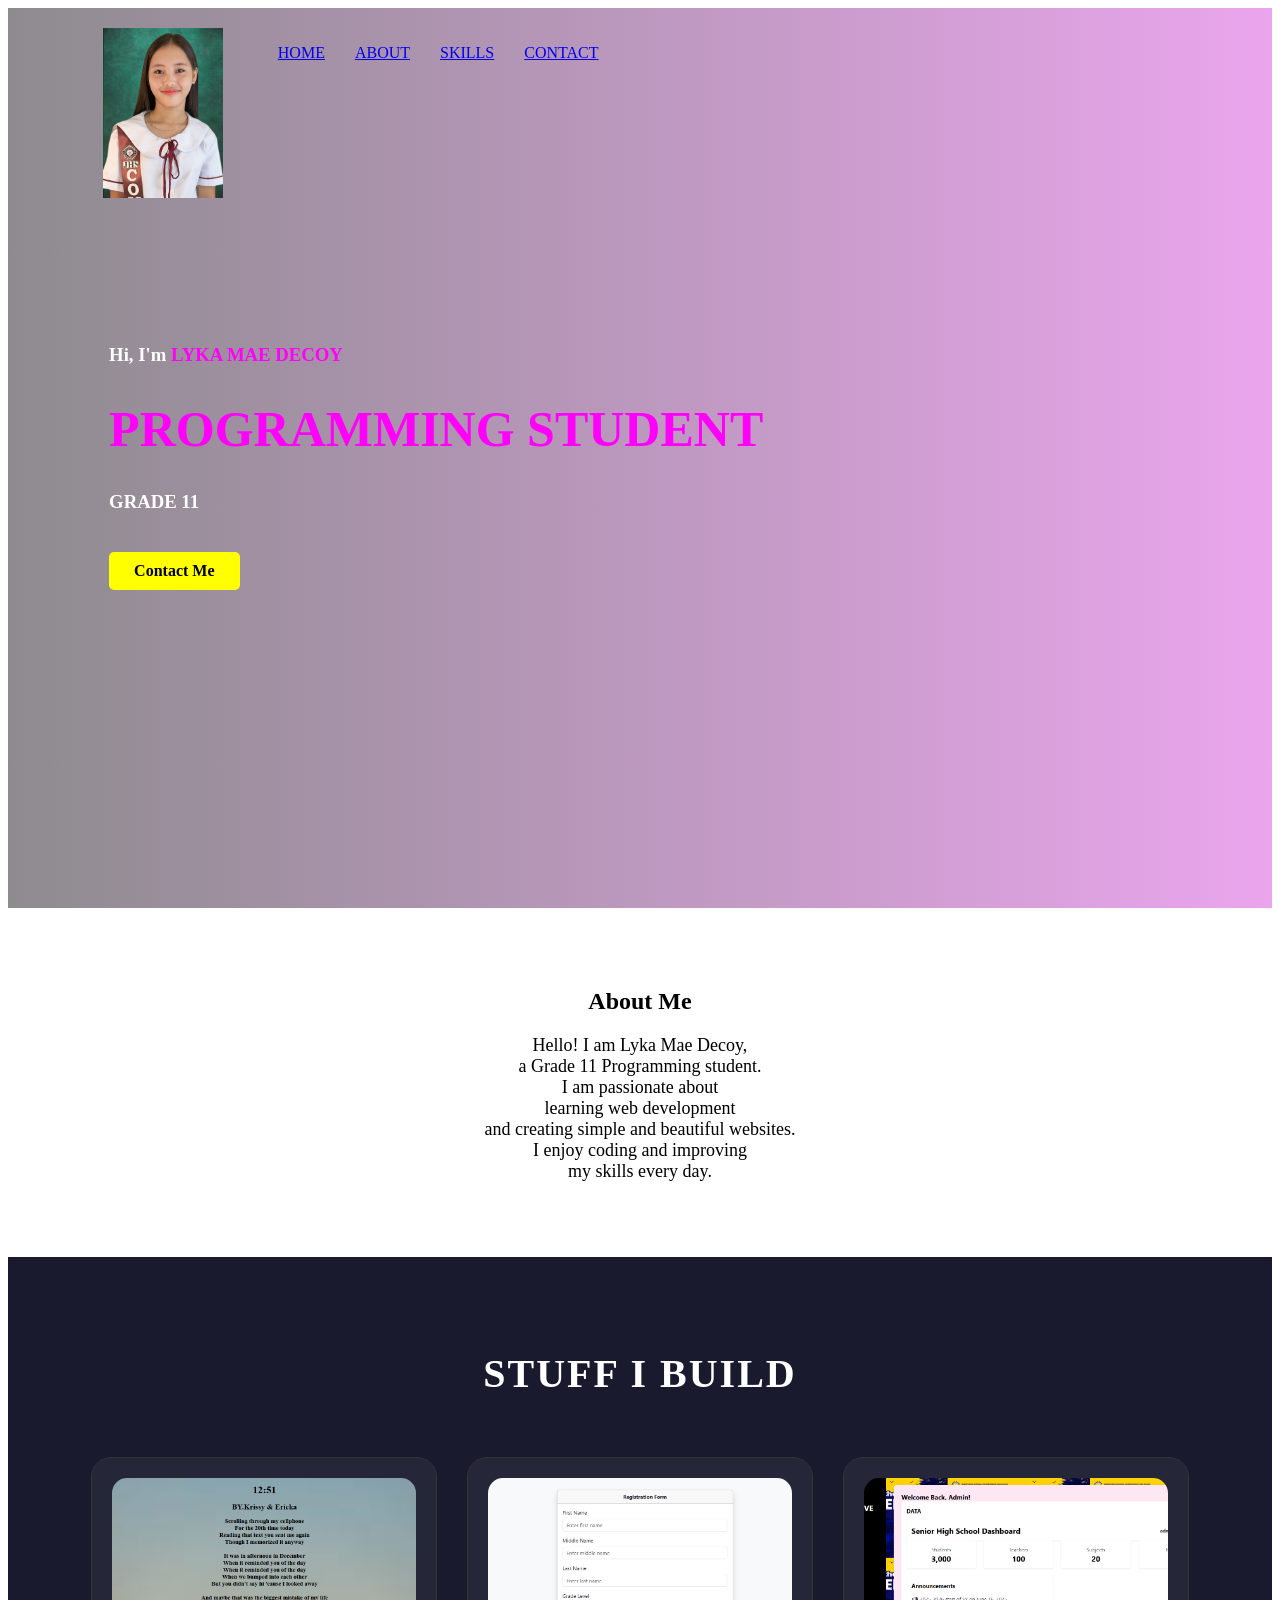
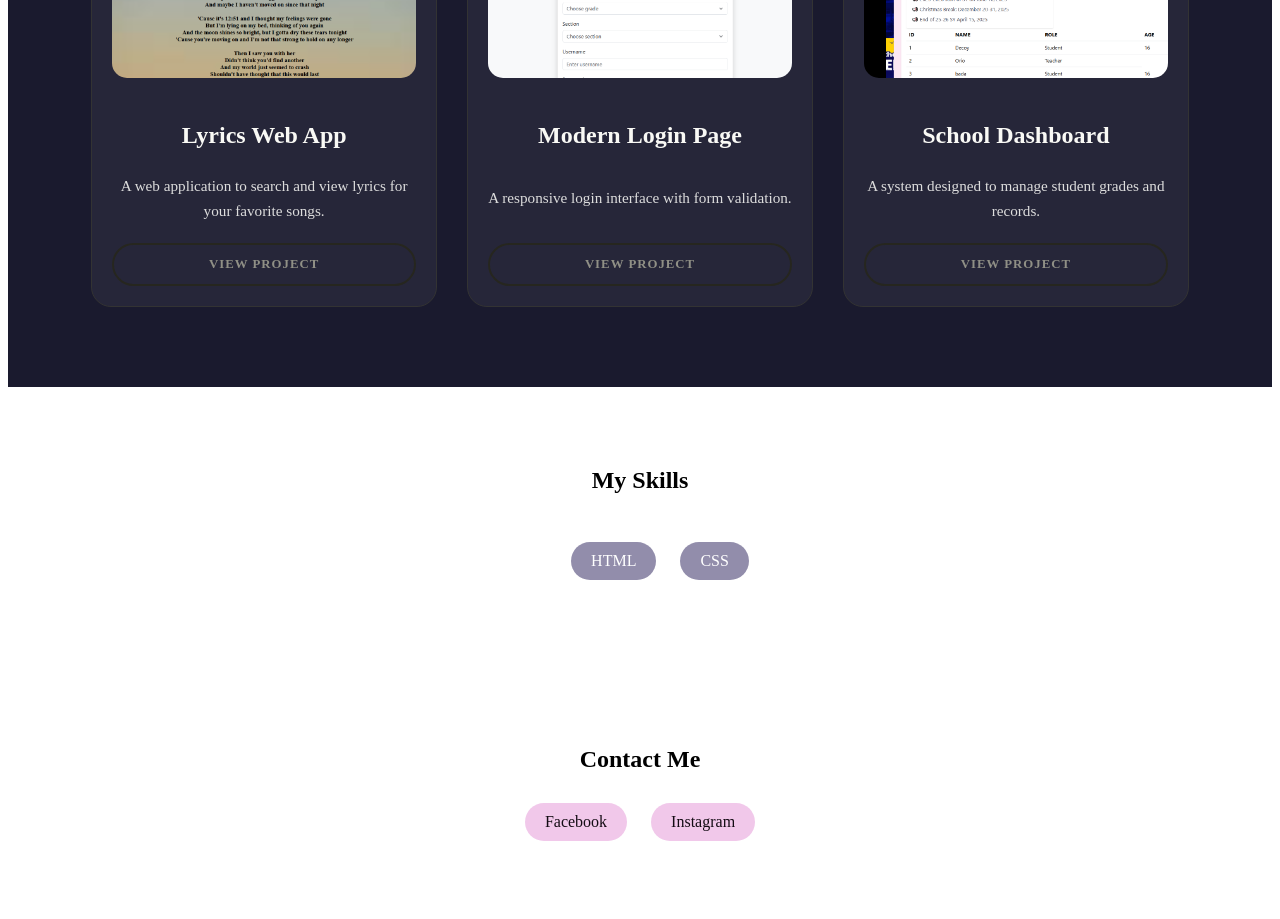
<file: index.html>
<!DOCTYPE html>
<html lang="en">
<head>
    <meta charset="UTF-8">
    <meta name="viewport" content="width=device-width, initial-scale=1.0">
    <title>Personal Portfolio</title>
    <link rel="stylesheet" href="mae.css">
</head>
<body>

    <div class="main"> 
        <div class="navbar">
            <img src="gradpic.jpg" class="logo">

            <ul> 
                <li><a href="#">HOME</a></li>
                <br>
                <li><a href="#about">ABOUT</a></li>
                <br>
                <li><a href="#skills">SKILLS</a></li>
                <br>
                <li><a href="#contact">CONTACT</a></li>
            </ul>
        </div>

        <div class="info">
            <h3>Hi, I'm <span>LYKA MAE DECOY</span></h3>
            <h1><span>PROGRAMMING STUDENT</span></h1>
            <h3>GRADE 11</h3>
            <a href="#contact">Contact Me</a>
        </div>
    </div>

   
    <section id="about">
        <h2>About Me</h2>
        <p>
            Hello! I am Lyka Mae Decoy, 
            <br>
            a Grade 11 Programming student.
            <br>
            I am passionate about
            <br>
            learning web development
            <br>
             and creating simple and beautiful websites.
             <br>
             I enjoy coding and improving
             <br>
            my skills every day.
        </p>
        </section>
<section id="works" class="projects-section">
    <h2 class="section-title">STUFF I BUILD</h2>
    
    <div class="projects-container">
        <div class="project-card">
            <img src="uuu.png" alt="Lyrics App Preview" class="project-img">
            <div class="project-info">
                <h3>Lyrics Web App</h3>
                <p>A web application to search and view lyrics for your favorite songs.</p>
                <a href="lyrics.html" class="view-btn">View Project</a>
            </div>
        </div>

        <div class="project-card">
            <img src="yyy.png" alt="Login Page Preview" class="project-img">
            <div class="project-info">
                <h3>Modern Login Page</h3>
                <p>A responsive login interface with form validation.</p>
                <a href="rgstrform.html" class="view-btn">View Project</a>
            </div>
        </div>

        <div class="project-card">
            <img src="hhh.png" alt="School Dashboard Preview" class="project-img">
            <div class="project-info">
                <h3>School Dashboard</h3>
                <p>A system designed to manage student grades and records.</p>
                <a href="dashboard.html" class="view-btn">View Project</a>
            </div>
        </div>
    </div>
</section>
    
    <section id="skills">
        
        <h2>My Skills</h2>
        <ul>
            <br>
            <li>HTML</li>
            <li>CSS</li>
            
        </ul>
    </section>

    
<section id="contact">
    <h2>Contact Me</h2>

    <div class="social-links">
        <a href="https://www.facebook.com/lykadecoy02" target="_blank">Facebook</a>
        <a href="https://www.instagram.com/lykdcy?igsh=MmF3c2YwaHM2MG1t" target="_blank">Instagram</a>
        
    </div>
</section>
    

</body>
</html>
</file>
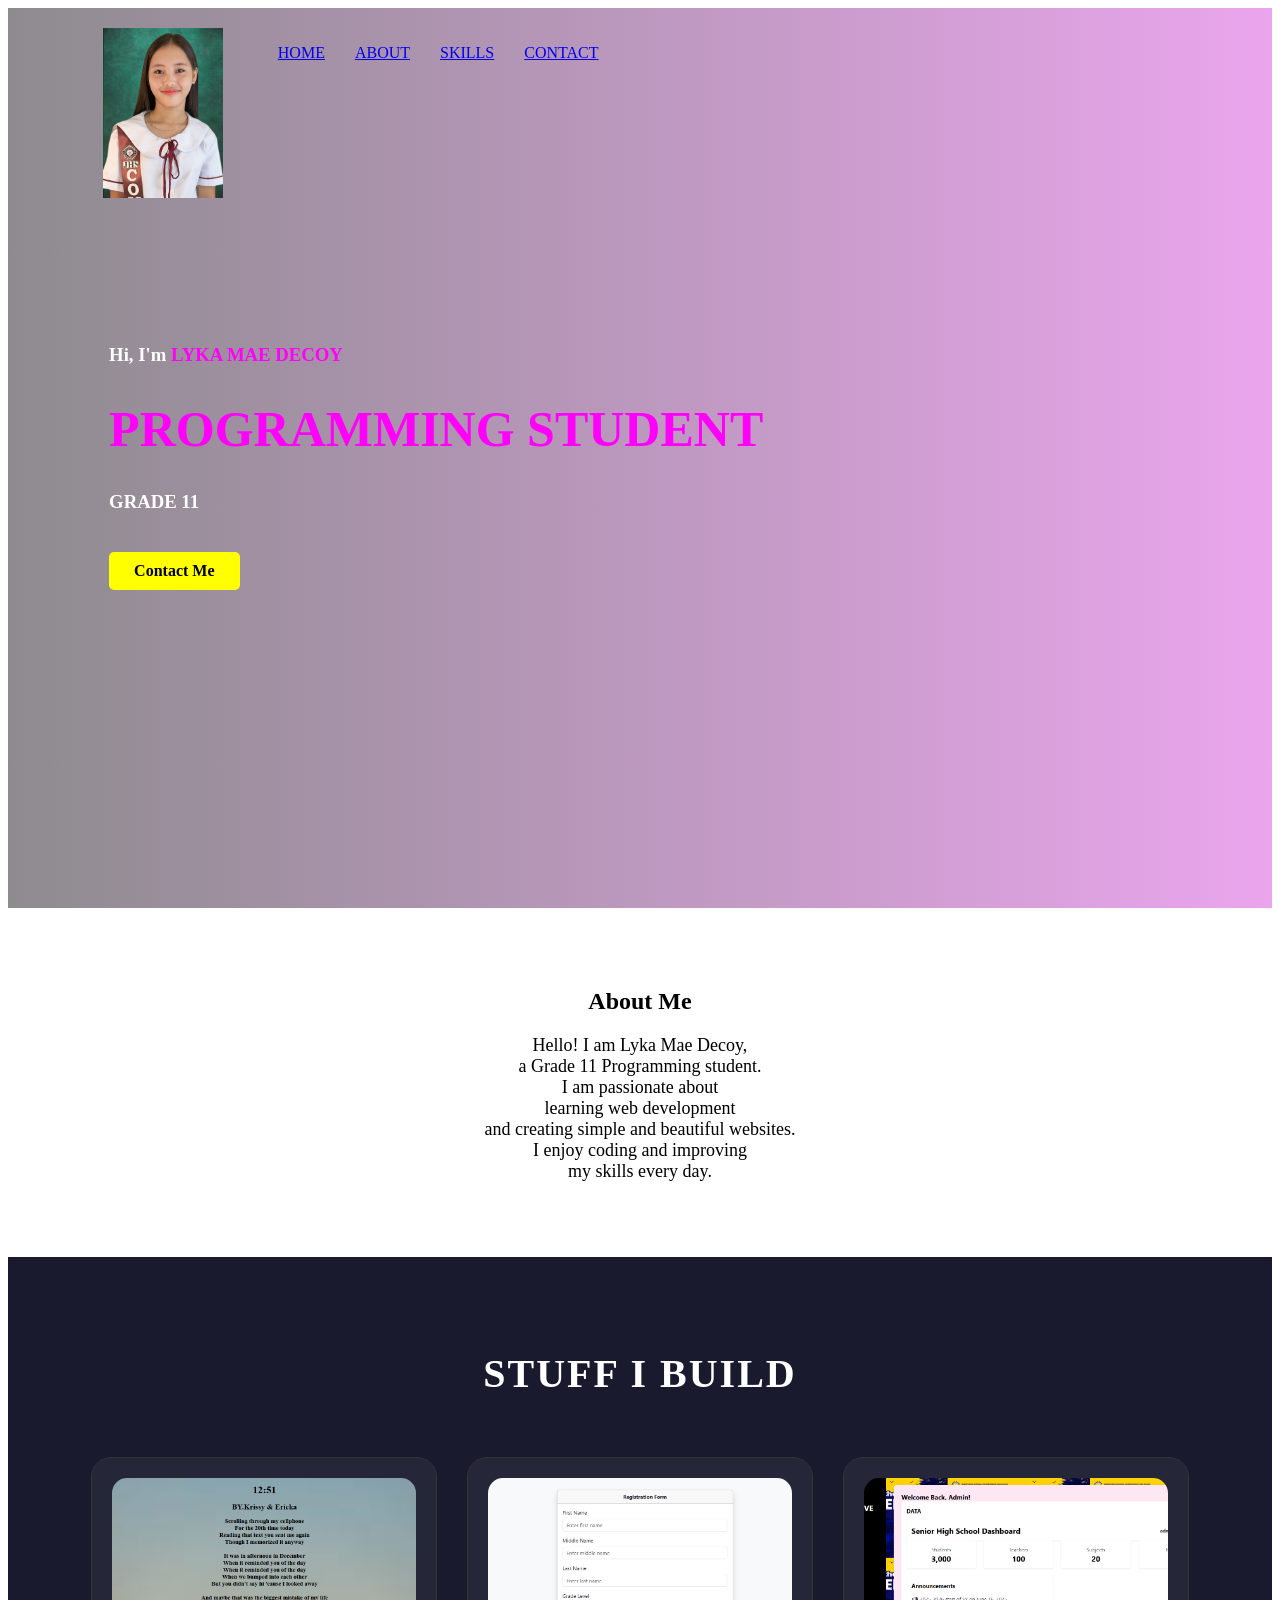
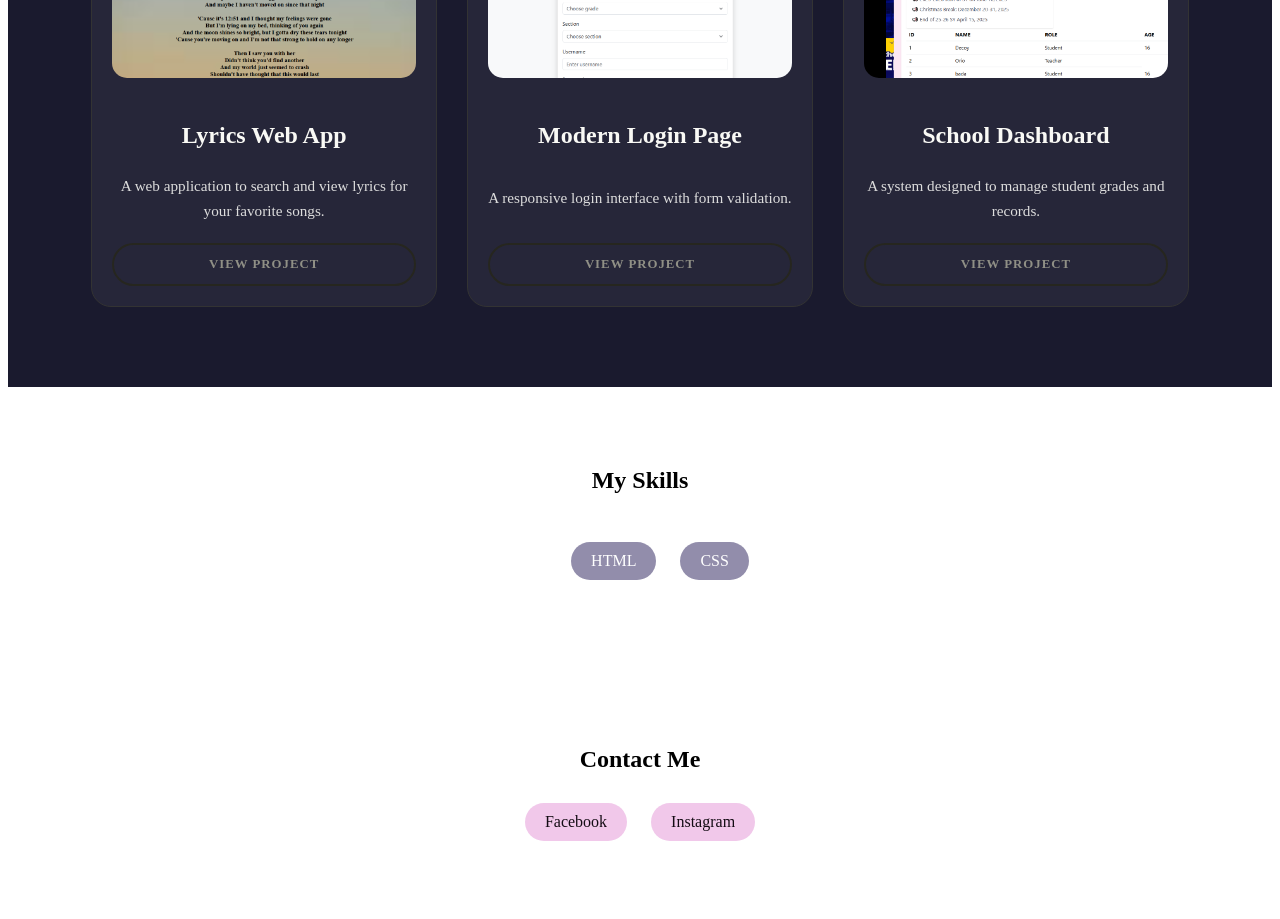
<file: lykamae.html>
<!DOCTYPE html>
<html lang="en">
<head>
    <meta charset="UTF-8">
    <meta name="viewport" content="width=device-width, initial-scale=1.0">
    <title>Personal Portfolio</title>
    <link rel="stylesheet" href="mae.css">
</head>
<body>

    <div class="main"> 
        <div class="navbar">
            <img src="gradpic.jpg" class="logo">

            <ul> 
                <li><a href="#">HOME</a></li>
                <br>
                <li><a href="#about">ABOUT</a></li>
                <br>
                <li><a href="#skills">SKILLS</a></li>
                <br>
                <li><a href="#contact">CONTACT</a></li>
            </ul>
        </div>

        <div class="info">
            <h3>Hi, I'm <span>LYKA MAE DECOY</span></h3>
            <h1><span>PROGRAMMING STUDENT</span></h1>
            <h3>GRADE 11</h3>
            <a href="#contact">Contact Me</a>
        </div>
    </div>

   
    <section id="about">
        <h2>About Me</h2>
        <p>
            Hello! I am Lyka Mae Decoy, 
            <br>
            a Grade 11 Programming student.
            <br>
            I am passionate about
            <br>
            learning web development
            <br>
             and creating simple and beautiful websites.
             <br>
             I enjoy coding and improving
             <br>
            my skills every day.
        </p>
        </section>
<section id="works" class="projects-section">
    <h2 class="section-title">STUFF I BUILD</h2>
    
    <div class="projects-container">
        <div class="project-card">
            <img src="uuu.png" alt="Lyrics App Preview" class="project-img">
            <div class="project-info">
                <h3>Lyrics Web App</h3>
                <p>A web application to search and view lyrics for your favorite songs.</p>
                <a href="lyrics.html" class="view-btn">View Project</a>
            </div>
        </div>

        <div class="project-card">
            <img src="yyy.png" alt="Login Page Preview" class="project-img">
            <div class="project-info">
                <h3>Modern Login Page</h3>
                <p>A responsive login interface with form validation.</p>
                <a href="rgstrform.html" class="view-btn">View Project</a>
            </div>
        </div>

        <div class="project-card">
            <img src="hhh.png" alt="School Dashboard Preview" class="project-img">
            <div class="project-info">
                <h3>School Dashboard</h3>
                <p>A system designed to manage student grades and records.</p>
                <a href="dashboard.html" class="view-btn">View Project</a>
            </div>
        </div>
    </div>
</section>
    
    <section id="skills">
        
        <h2>My Skills</h2>
        <ul>
            <br>
            <li>HTML</li>
            <li>CSS</li>
            
        </ul>
    </section>

    
<section id="contact">
    <h2>Contact Me</h2>

    <div class="social-links">
        <a href="https://www.facebook.com/lykadecoy02" target="_blank">Facebook</a>
        <a href="https://www.instagram.com/lykdcy?igsh=MmF3c2YwaHM2MG1t" target="_blank">Instagram</a>
        
    </div>
</section>
    

</body>
</html>
</file>
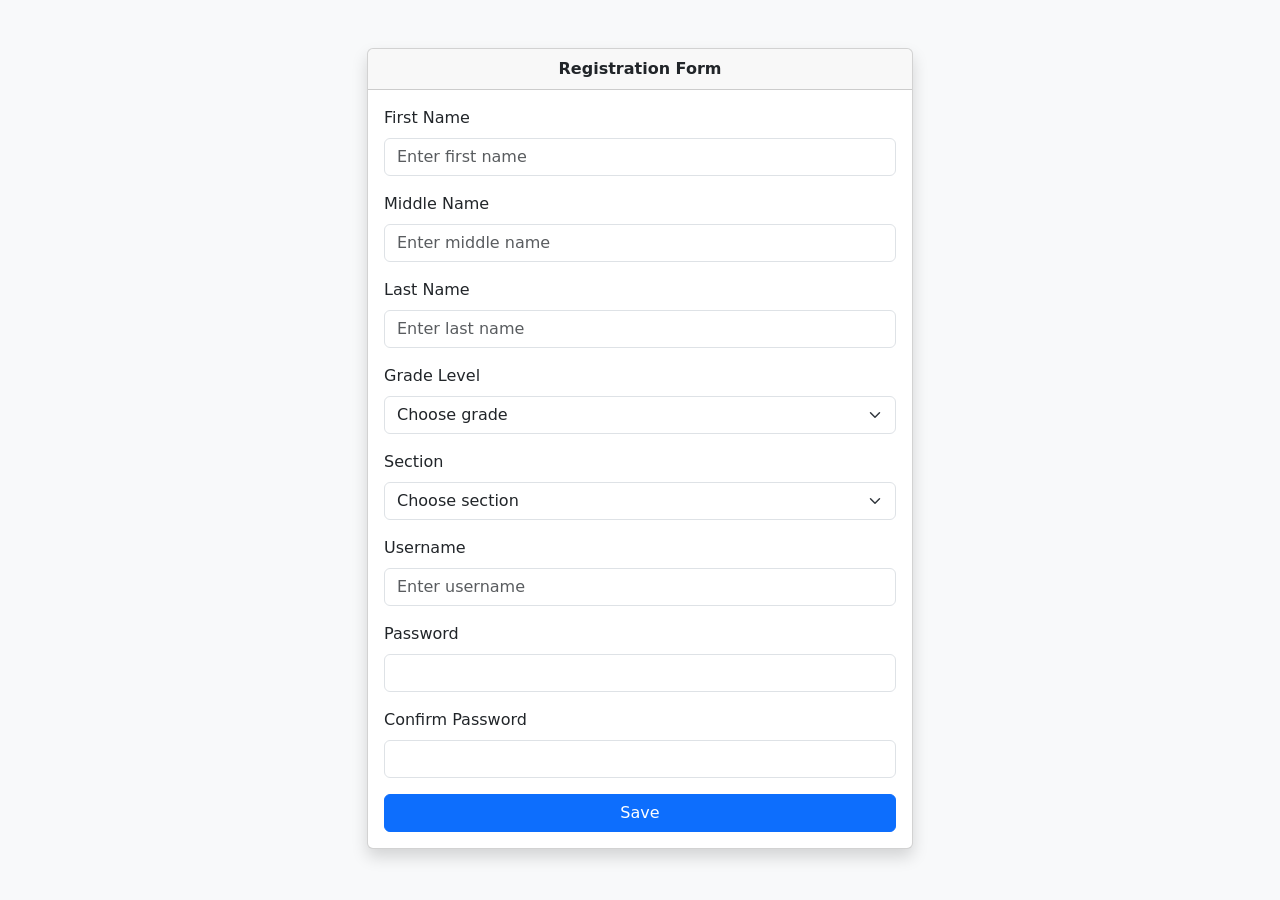
<file: rgstrform.html>
<!DOCTYPE html>
<html lang="en">
<head>
    <meta charset="UTF-8">
    <meta http-equiv="X-UA-Compatible" content="IE=edge">
    <meta name="viewport" content="width=device-width, initial-scale=1.0">
    <title>Document</title>
</head>
<body>
    
    <!DOCTYPE html>
<html lang="en">
<head>
  <meta charset="UTF-8">
  <title>Student Registration</title>

  <!-- Bootstrap 5 CDN -->
  <link href="https://cdn.jsdelivr.net/npm/bootstrap@5.3.2/dist/css/bootstrap.min.css" rel="stylesheet">
</head>
<body class="bg-light">

<div class="container mt-5">
  <div class="row justify-content-center">
    <div class="col-md-6">

      <div class="card shadow">
        <div class="card-header text-center fw-bold">
          Registration Form
        </div>

        <div class="card-body">
          <form>

            <div class="mb-3">
              <label class="form-label">First Name</label>
              <input type="text" class="form-control" placeholder="Enter first name">
            </div>

            <div class="mb-3">
              <label class="form-label">Middle Name</label>
              <input type="text" class="form-control" placeholder="Enter middle name">
            </div>

            <div class="mb-3">
              <label class="form-label">Last Name</label>
              <input type="text" class="form-control" placeholder="Enter last name">
            </div>

            <div class="mb-3">
                <label class="form-label">Grade Level</label>
                <select class="form-select" id="grade" onchange="changeSection()">
                  <option selected disabled>Choose grade</option>
                  <option value="11">Grade 11</option>
                  <option value="12">Grade 12</option>
                </select>
              </div>
              
              <div class="mb-3">
                <label class="form-label">Section</label>
                <select class="form-select" id="section">
                  <option selected disabled>Choose section</option>
                </select>
              </div>
              
              <script>
              function changeSection() {
                let grade = document.getElementById("grade").value;
                let section = document.getElementById("section");
              
                // clear previous options
                section.innerHTML = '<option selected disabled>Choose section</option>';
              
                if (grade === "11") {
                  section.innerHTML += "<option>Hawking</option>";
                  section.innerHTML += "<option>Newton</option>";
                  section.innerHTML += "<option>curie</option>";
                } 
                else if (grade === "12") {
                  section.innerHTML += "<option>apollo</option>";
                  section.innerHTML += "<option>zeus</option>";
                  section.innerHTML += "<option>athena</option>";
                  

                }
              }
              </script>
              

            <div class="mb-3">
              <label class="form-label">Username</label>
              <input type="text" class="form-control" placeholder="Enter username">
            </div>

            <div class="mb-3">
              <label class="form-label">Password</label>
              <input type="password" class="form-control">
            </div>

            <div class="mb-3">
              <label class="form-label">Confirm Password</label>
              <input type="password" class="form-control">
            </div>

            <div class="d-grid">
              <button type="submit" class="btn btn-primary">
                Save
              </button>
            </div>

          </form>
        </div>
      </div>

    </div>
  </div>
</div>

</body>
</html>

</body>
</html>
</file>
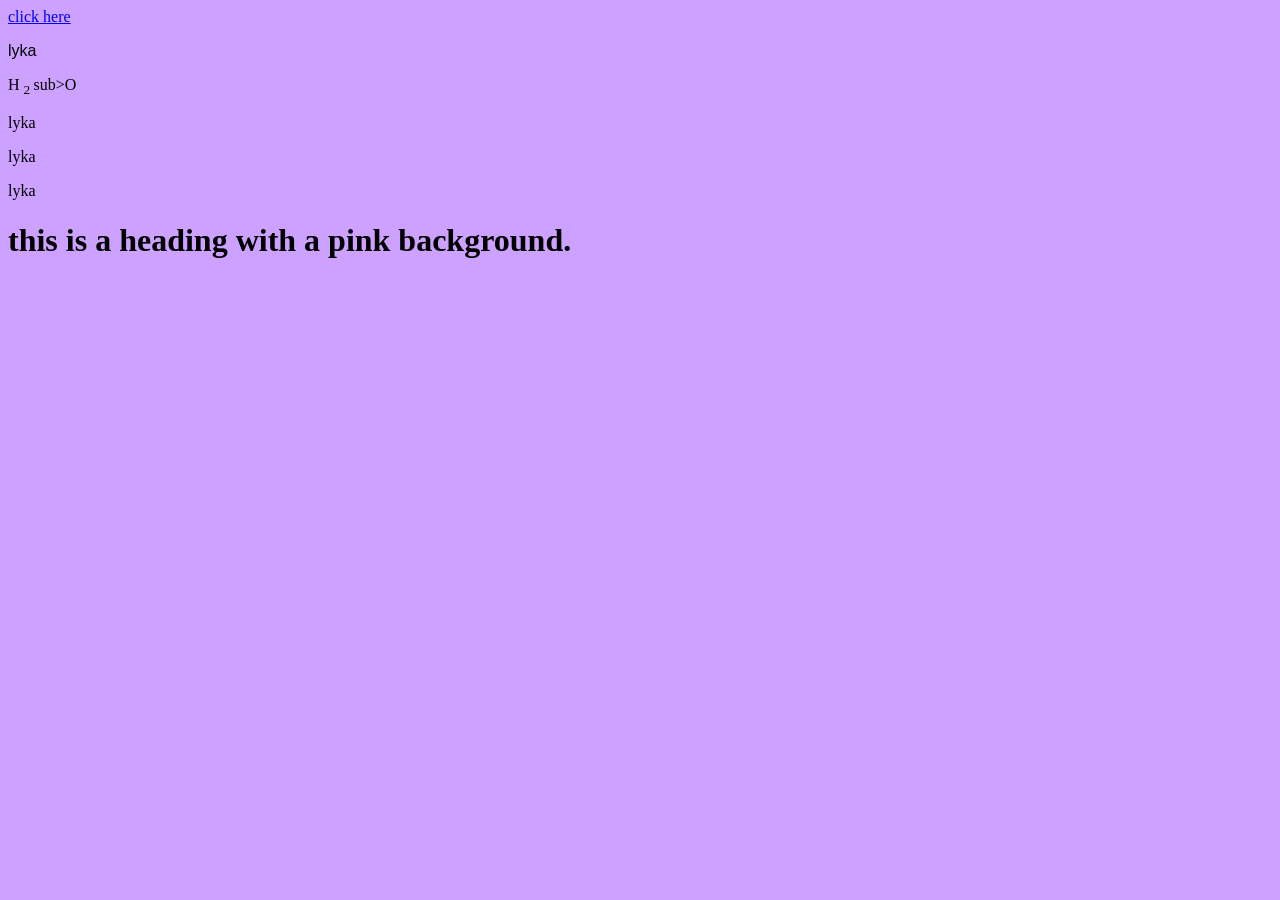
<file: youtube.html>
<!DOCTYPE html>
<html lang="en">
<head>
    <meta charset="UTF-8">
    <meta http-equiv="X-UA-Compatible" content="IE=edge">
    <meta name="viewport" content="width=device-width, initial-scale=1.0">
    <title>Document</title>
</head>
<body>
    <a href="https://youtu.be/YFB_Lz7grkc?si=oNoEievNYptbyWXQ">click here</a>
<p style="font-family:Verdana, Geneva, Tahoma, sans-serif">lyka</p>
<p>H <sub>2 </sub>sub>O</p>
<p>lyka <strong> </strong></p>
<P>lyka <i> </i></P>
<p>lyka <em> </em></p>

<body style="background-color:rgb(205, 161, 255);">
    <h1>this is a heading with a pink background.</h1>

    
<body>
</html>
</file>
<file: mae.css>
.main{
    width: 100%;
    height: 100vh;
    background: linear-gradient(to right, #8e8b8f, #eaa5ed);
    color: white;
}



.navbar{
    width: 85%;
    margin: auto;
    display: flex;
    justify-items: left;
    align-items: left;
    padding: 20px 0;
}

.logo{
    width: 120px;
    
    
}

.navbar ul{
    list-style: none;
    display: flex;
}

.navbar ul li{
    margin: 0 15px;
}



.info{
    margin-left: 8%;
    margin-top: 10%;
}

.info h1{
    font-size: 50px;
}




.info span{
    color: rgb(255, 0, 251);


}
.info a{
    display: inline-block;
    margin-top: 20px;
    padding: 10px 25px;
    background: yellow;
    color: black;
    text-decoration: none;
    border-radius: 5px;
    font-weight: bold;
    transition: 0.3s;
}


section{
    padding: 60px 10%;
    text-align: center;
}



section p{
    font-size: 18px;
    margin-bottom: 15px;
}


#skills ul{
    list-style: none;
}

#skills ul li{
    background: #928dab;
    color: white;
    display: inline-block;
    margin: 10px;
    padding: 10px 20px;
    border-radius: 20px;
}

form input,
form textarea{
    width: 60%;
    padding: 10px;
    margin-bottom: 15px;
    border: 1px solid rgb(87, 182, 225);
    border-radius: 5px;
}

form button{
    padding: 10px 25px;
    background: #1f1c2c;
    color: white;
    border: none;
    border-radius: 5px;
    cursor: pointer;
    transition: 0.3s;
}

form button:hover{
    background: #928dab;
}


.social-links{
    margin-top: 20px;
    border-color: #928dab;
    
    
}

.social-links a{
    display: inline-block;
    margin: 10px;
    padding: 10px 20px;
    background: #f1c8ea;
    color: rgb(20, 12, 20);
    text-decoration: none;
    border-radius: 25px;
    transition: 0.3s;
    border-style: 2px solid #928dab; 
    border-width: 5cm;
}

.social-links a:hover{
    background: #928dab;
}

.projects-section {
    padding: 60px 5%;
    background-color: #1a1a2e; 
    color: white;
}

.section-title {
    text-align: center;
    font-size: 2.5rem;
    color: #fff;
    margin-bottom: 40px;
    letter-spacing: 2px;
}

.section-title span {
    color: #e7bfe0; 
}

.projects-container {
    display: grid;
    
    grid-template-columns: repeat(auto-fit, minmax(320px, 1fr));
    gap: 30px;
    padding: 20px;
}

.project-card {
    background: rgba(255, 255, 255, 0.05);
    border: 1px solid #333;
    border-radius: 20px;
    padding: 20px;
    transition: all 0.4s ease;
    display: flex;
    flex-direction: column;
    overflow: hidden;
}


.project-card:hover {
    transform: translateY(-10px);
    border-color: #efccef;
    box-shadow: 0 10px 30px rgba(224, 189, 224, 0.2);
    background: rgba(232, 199, 232, 0.1);
}

.project-img {
    width: 100%;
    height: 200px;
    object-fit: cover;
    border-radius: 15px;
    margin-bottom: 20px;
    transition: transform 0.4s ease;
}


.project-card:hover .project-img {
    transform: scale(1.05);
}

.project-info {
    text-align: center;
    flex-grow: 1;
    display: flex;
    flex-direction: column;
    justify-content: space-between;
}

.project-info h3 {
    font-size: 1.5rem;
    color: #f9f9f5; 
    margin-bottom: 10px;
}

.project-info p {
    color: #ddd;
    font-size: 0.95rem;
    margin-bottom: 20px;
    line-height: 1.6;
}

.view-btn {
    display: inline-block;
    padding: 12px 25px;
    background: transparent;
    border: 2px solid #26261f;
    color: #909086;
    text-decoration: none;
    font-weight: bold;
    border-radius: 50px; 
    transition: all 0.3s ease;
    text-transform: uppercase;
    font-size: 0.8rem;
    letter-spacing: 1px;
}

.view-btn:hover {
    background: #9c9c99;
    color: #000;
    box-shadow: 0 0 15px rgba(246, 246, 243, 0.5);
}
</file>
